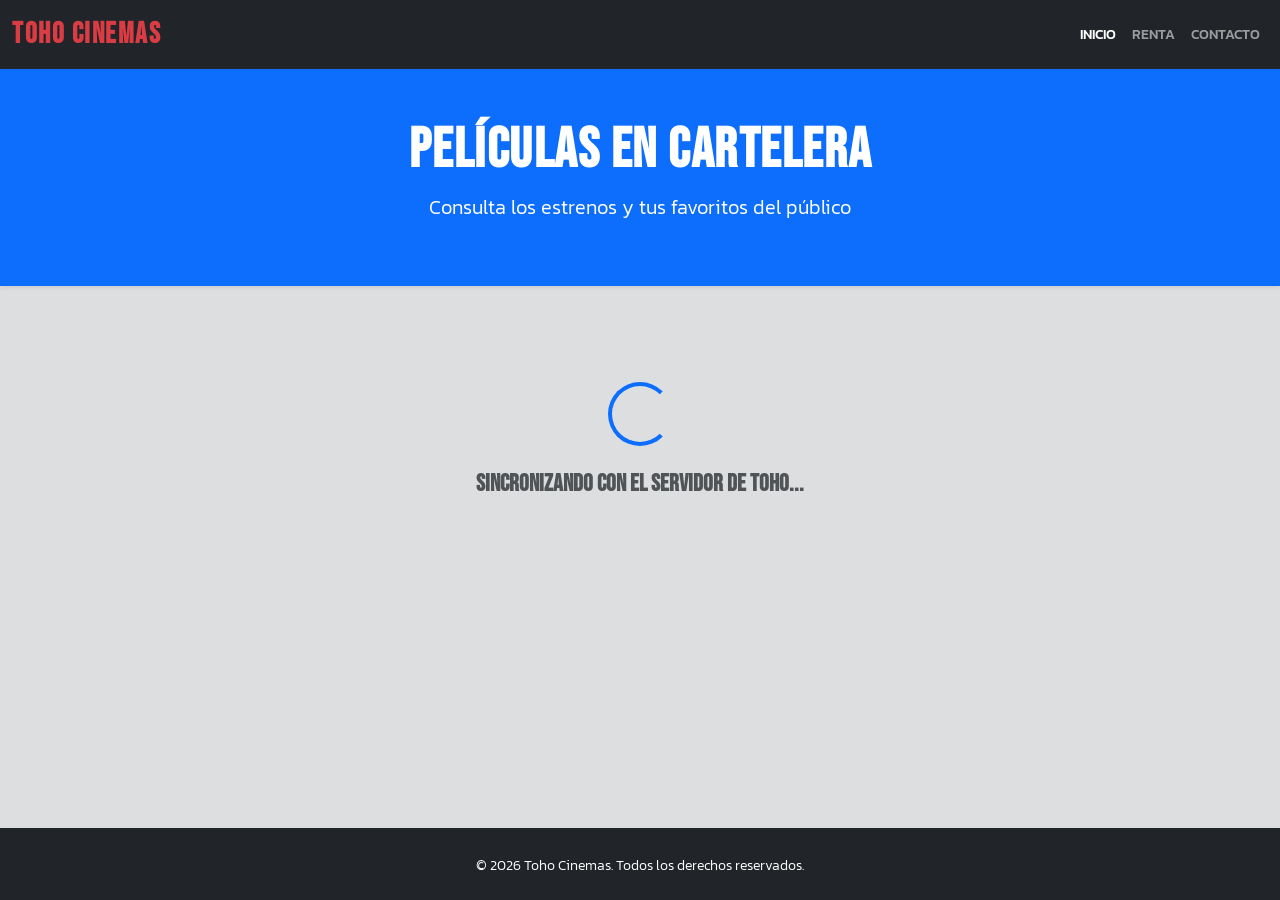
<file: index.html>
<!DOCTYPE html>
<html lang="es">
<head>
    <meta charset="UTF-8">
    <title>Toho Cinemas - Cartelera</title>
    <meta name="viewport" content="width=device-width, initial-scale=1">
    <link rel="preconnect" href="https://fonts.googleapis.com">
    <link rel="preconnect" href="https://fonts.gstatic.com" crossorigin>
    <link href="https://fonts.googleapis.com/css2?family=Bebas+Neue&family=Kanit:wght@300;400;600&display=swap" rel="stylesheet">
    <link href="https://cdn.jsdelivr.net/npm/bootstrap@5.3.2/dist/css/bootstrap.min.css" rel="stylesheet">
    <link rel="stylesheet" href="css/style.css">
</head>
<body class="d-flex flex-column min-vh-100">

    <nav class="navbar navbar-expand-lg navbar-dark bg-dark">
        <div class="container-fluid">
            <a class="navbar-brand fw-bold" href="#">TOHO CINEMAS</a>
            <div class="collapse navbar-collapse">
                <ul class="navbar-nav ms-auto">
                    <li class="nav-item"><a class="nav-link active" href="index.html">Inicio</a></li>
                    <li class="nav-item"><a class="nav-link" href="pages/renta.html">Renta</a></li>
                    <li class="nav-item"><a class="nav-link" href="pages/contacto.html">Contacto</a></li>
                </ul>
            </div>
        </div>
    </nav>

    <header class="bg-primary text-white text-center p-5 shadow-sm">
        <h1 class="display-4 fw-bold">Películas en Cartelera</h1>
        <p class="lead">Consulta los estrenos y tus favoritos del público</p>
    </header>

    <main class="container my-5 flex-grow-1">
        
        <div id="loading-spinner" class="text-center my-5">
            <div class="spinner-border text-primary" role="status" style="width: 4rem; height: 4rem;">
                <span class="visually-hidden">Cargando...</span>
            </div>
            <p class="mt-3 text-muted fw-bold">Sincronizando con el servidor de Toho...</p>
        </div>

        <div id="lista-peliculas" class="row">
            </div>
    </main>

    <footer class="bg-dark text-center text-white py-4 mt-auto">
        <small>&copy; 2026 Toho Cinemas. Todos los derechos reservados.</small>
    </footer>

    <script src="https://code.jquery.com/jquery-3.6.4.min.js"></script>
    <script src="https://cdn.jsdelivr.net/npm/bootstrap@5.3.2/dist/js/bootstrap.bundle.min.js"></script>
    <script src="js/app.js"></script>
    <div class="modal fade" id="modalTrailer" tabindex="-1" aria-hidden="true">
  <div class="modal-dialog modal-lg modal-dialog-centered">
    <div class="modal-content bg-dark border-0">
      <div class="modal-header border-0">
        <h5 class="modal-title text-white" id="tituloTrailer">Tráiler</h5>
        <button type="button" class="btn-close btn-close-white" data-bs-dismiss="modal" aria-label="Close"></button>
      </div>
      <div class="modal-body p-0">
        <div class="ratio ratio-16x9">
          <iframe id="iframeTrailer" src="" allowfullscreen></iframe>
        </div>
      </div>
    </div>
  </div>
</div>
</body>
</html>
</file>
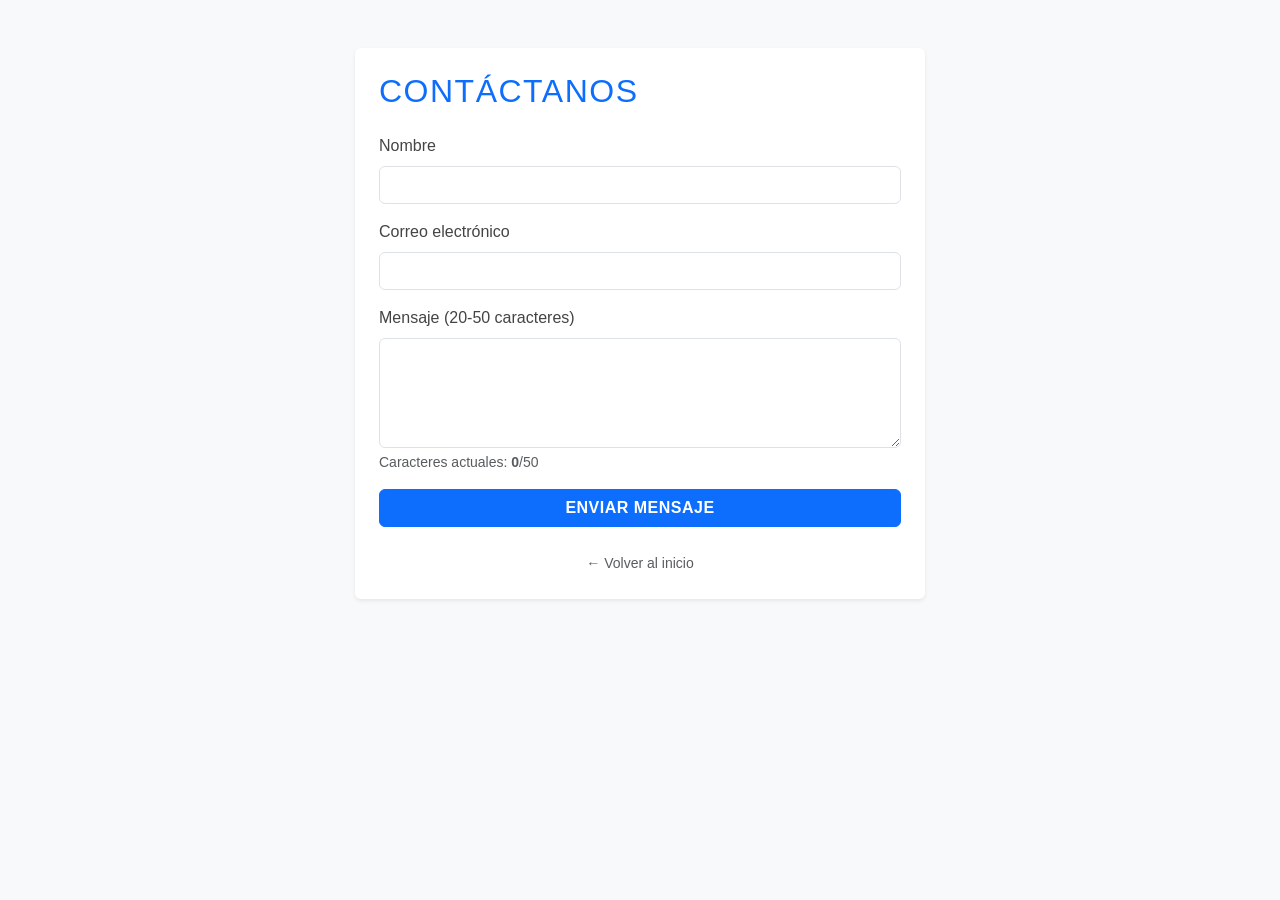
<file: pages/contacto.html>
<!DOCTYPE html>
<html lang="es">
<head>
  <meta charset="UTF-8">
  <title>Contacto - Toho Cinemas</title>
  <meta name="viewport" content="width=device-width, initial-scale=1">
  <link href="https://cdn.jsdelivr.net/npm/bootstrap@5.3.2/dist/css/bootstrap.min.css" rel="stylesheet">
  <link rel="stylesheet" href="../css/style.css">
</head>
<body class="bg-light">
  <div class="container py-5">
    <div class="row justify-content-center">
      <div class="col-md-6 bg-white p-4 shadow-sm rounded">
        <h2 class="mb-4 text-primary">Contáctanos</h2>
        <form id="form-contacto" novalidate>
          <div class="mb-3">
            <label for="nombre" class="form-label">Nombre</label>
            <input type="text" class="form-control" id="nombre" required>
            <div class="invalid-feedback">Por favor, ingresa tu nombre.</div>
          </div>

          <div class="mb-3">
            <label for="correo" class="form-label">Correo electrónico</label>
            <input type="email" class="form-control" id="correo" required>
            <div class="invalid-feedback">Ingresa un correo válido.</div>
          </div>

          <div class="mb-3">
            <label for="mensaje" class="form-label">Mensaje (20-50 caracteres)</label>
            <textarea 
              class="form-control" 
              id="mensaje" 
              rows="4" 
              minlength="20" 
              maxlength="50" 
              required
            ></textarea>
            <div class="invalid-feedback" id="mensaje-error">
              El mensaje debe tener entre 20 y 50 caracteres.
            </div>
            <div class="form-text">
              Caracteres actuales: <span id="contador-char" class="fw-bold">0</span>/50
            </div>
          </div>

          <button type="submit" class="btn btn-primary w-100">Enviar Mensaje</button>
          
          <div id="alerta" class="alert alert-success mt-3 d-none">
            ¡Mensaje enviado con éxito! Nos pondremos en contacto pronto.
          </div>
        </form>
        
        <div class="text-center mt-4">
            <a href="../index.html" class="text-decoration-none text-muted small">← Volver al inicio</a>
        </div>
      </div>
    </div>
  </div>

  <script src="https://code.jquery.com/jquery-3.6.4.min.js"></script>
  <script>
    $(function () {
        const $form = $('#form-contacto');
        const $mensaje = $('#mensaje');
        const $contador = $('#contador-char');

        //Contador de caracteres en tiempo real
        $mensaje.on('input', function () {
            const total = $(this).val().length;
            $contador.text(total);
            
            if (total < 20 || total > 50) {
                $contador.addClass('text-danger').removeClass('text-success');
            } else {
                $contador.addClass('text-success').removeClass('text-danger');
            }
        });

        // Evento de envío único
        $form.on('submit', function (e) {
            e.preventDefault();
            const form = this;
            const msgVal = $mensaje.val();

            if (msgVal.length < 20 || msgVal.length > 50) {
                $mensaje.addClass('is-invalid');
            } else {
                $mensaje.removeClass('is-invalid').addClass('is-valid');
            }

            if (form.checkValidity() && msgVal.length >= 20 && msgVal.length <= 50) {

                $('#alerta').removeClass('d-none').hide().fadeIn();
                
                setTimeout(() => {
                    $('#alerta').fadeOut(() => $(this).addClass('d-none'));
                }, 3000);

                form.reset();
                $contador.text(0).removeClass('text-success text-danger');
                $(form).removeClass('was-validated');
                $('.form-control').removeClass('is-valid is-invalid');
            } else {
                $(form).addClass('was-validated');
            }
        });
    });
  </script>
</body>
</html>
</file>
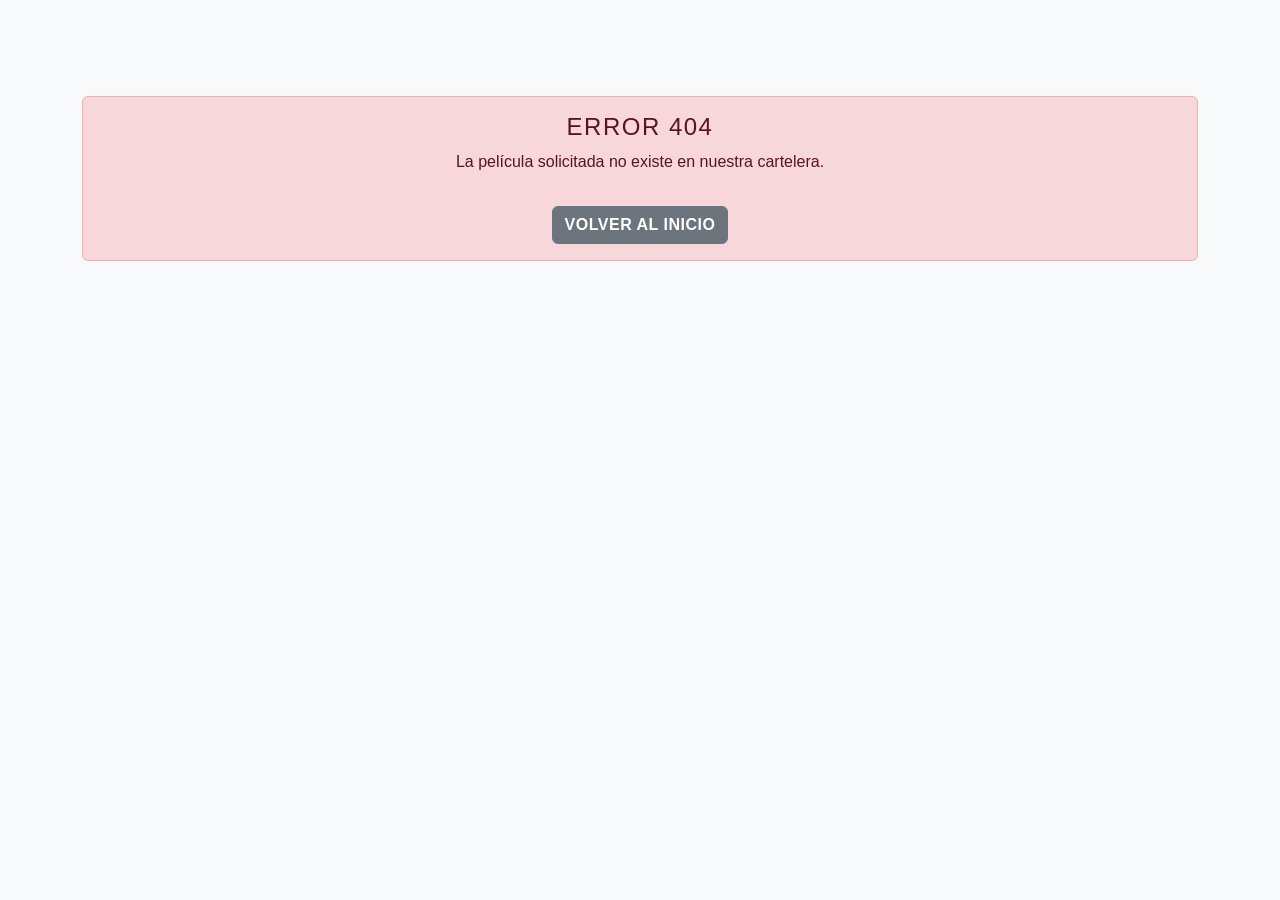
<file: pages/detalle.html>
<!DOCTYPE html>
<html lang="es">
<head>
  <meta charset="UTF-8" />
  <title>Detalle de Película - Toho Cinemas</title>
  <meta name="viewport" content="width=device-width, initial-scale=1" />
  <link href="https://cdn.jsdelivr.net/npm/bootstrap@5.3.2/dist/css/bootstrap.min.css" rel="stylesheet" />
  <link rel="stylesheet" href="../css/style.css">
</head>
<body class="bg-light">
  <div class="container py-5">
    <div class="text-center mb-4">
      <h2 id="titulo" class="mb-3 text-uppercase fw-bold text-primary"></h2>

      <div class="alert alert-info shadow-sm" role="alert">
        ¡Disfruta del tráiler oficial y conoce más sobre esta película!
      </div>

      <div class="ratio ratio-16x9 mb-4 shadow rounded overflow-hidden">
        <iframe id="trailer" src="" allowfullscreen></iframe>
      </div>
    </div>

    <div class="card mb-4 shadow border-0">
      <div class="row g-0">
        <div class="col-md-4">
          <img id="poster" src="" class="img-fluid rounded-start" alt="Poster de la película" />
        </div>
        <div class="col-md-8">
          <div class="card-body p-4">
            <h5 class="card-title fw-bold">Sinopsis</h5>
            <p id="sinopsis" class="card-text text-muted lead"></p>

            <hr>
            
            <div id="contenedor-badges">
                <span id="genero" class="badge bg-secondary p-2 mb-2"></span>
                </div>
          </div>
        </div>
      </div>
    </div>

    <div class="mt-5 mb-5">
      <div class="d-flex align-items-center mb-4 border-bottom pb-2">
        <h4 class="fw-bold mb-0">Opiniones de la Comunidad</h4>
        <span class="badge bg-dark ms-2">Fans Toho</span>
      </div>
      
      <div id="contenedor-resenas" class="row">
          </div>
    </div>

    <div class="text-center">
      <a href="../index.html" class="btn btn-outline-dark px-5 py-2 shadow-sm">Volver al inicio</a>
    </div>
  </div>

  <script src="https://code.jquery.com/jquery-3.6.4.min.js"></script>
  <script>
    $(function () {
      const urlParams = new URLSearchParams(window.location.search);
      const id = urlParams.get("id");

      // 1. Cargar datos de la película
      $.ajax({
        url: "../data/peliculas.json",
        method: "GET",
        dataType: "json",
        success: function (peliculas) {
          const peli = peliculas.find((p) => p.id == id);
          
          if (peli) {
            // Lógica de Precios y Categoría
            const hoy = new Date();
            const fechaE = new Date(peli.estreno);
            const esEstreno = (hoy - fechaE) / (1000 * 60 * 60 * 24) <= 30;
            const precio = esEstreno ? peli.precios.estreno : peli.precios.normal;
            const badgeClase = esEstreno ? 'bg-danger' : 'bg-primary';
            const badgeTexto = esEstreno ? 'ESTRENO' : 'REGULAR';

            // Inyectar datos principales
            $("#titulo").text(peli.titulo);
            $("#poster").attr("src", "../" + peli.imagen); 
            $("#sinopsis").text(peli.sinopsis);
            $("#trailer").attr("src", peli.trailer);
            $("#genero").text(peli.generos.join(" | "));

            // Inyectar info de precio y badge de estado
            $("#genero").after(`
              <span class="badge ${badgeClase} ms-2 p-2">${badgeTexto}</span>
              <div class="mt-4">
                <small class="text-muted d-block fw-bold">Precio de entrada:</small>
                <h3 class="text-success fw-bold">$${precio.toFixed(2)}</h3>
                <a href="renta.html" class="btn btn-success mt-2">Alquilar esta película</a>
              </div>
            `);

            // 2. Cargar reseñas relacionadas (Punto 7)
            cargarResenas(id);

          } else {
            mostrarError();
          }
        },
        error: function () {
          mostrarError();
        }
      });

      // Función específica para las reseñas filtradas por ID
      function cargarResenas(peliId) {
        $.ajax({
          url: "../data/resenas.json",
          method: "GET",
          dataType: "json",
          success: function (resenas) {
            // Filtrar las reseñas que coincidan con el ID de la película actual
            const filtradas = resenas.filter(r => r.peliId == peliId);
            let html = "";

            if (filtradas.length > 0) {
              filtradas.forEach(r => {
                // Generar estrellas visuales
                let estrellas = '<span class="text-warning">' + "★".repeat(r.estrellas) + "</span>" + 
                                '<span class="text-muted">' + "☆".repeat(5 - r.estrellas) + "</span>";
                
                html += `
                  <div class="col-md-6 mb-3">
                    <div class="card h-100 border-0 shadow-sm bg-white">
                      <div class="card-body">
                        <div class="mb-2">${estrellas}</div>
                        <h6 class="fw-bold mb-1">${r.usuario}</h6>
                        <p class="small text-muted mb-0 italic" style="font-style: italic;">"${r.comentario}"</p>
                      </div>
                    </div>
                  </div>`;
              });
            } else {
              // Caso para películas sin reseñas (ej. ID 8)
              html = `
                <div class="col-12 text-center py-5 bg-white rounded shadow-sm">
                  <p class="text-muted mb-0">Aún no hay reseñas para esta película.</p>
                  <p class="fw-bold text-primary">¡Sé el primero en compartir tu opinión!</p>
                </div>`;
            }
            $("#contenedor-resenas").html(html);
          },
          error: function() {
            $("#contenedor-resenas").html('<p class="text-danger">No se pudieron cargar las reseñas.</p>');
          }
        });
      }

      function mostrarError() {
        $(".container").html(`
          <div class="alert alert-danger text-center my-5" role="alert">
            <h4 class="alert-heading">Error 404</h4>
            <p>La película solicitada no existe en nuestra cartelera.</p>
            <a href="../index.html" class="btn btn-secondary mt-3">Volver al inicio</a>
          </div>
        `);
      }
    });
  </script>
</body>
</html>
</file>
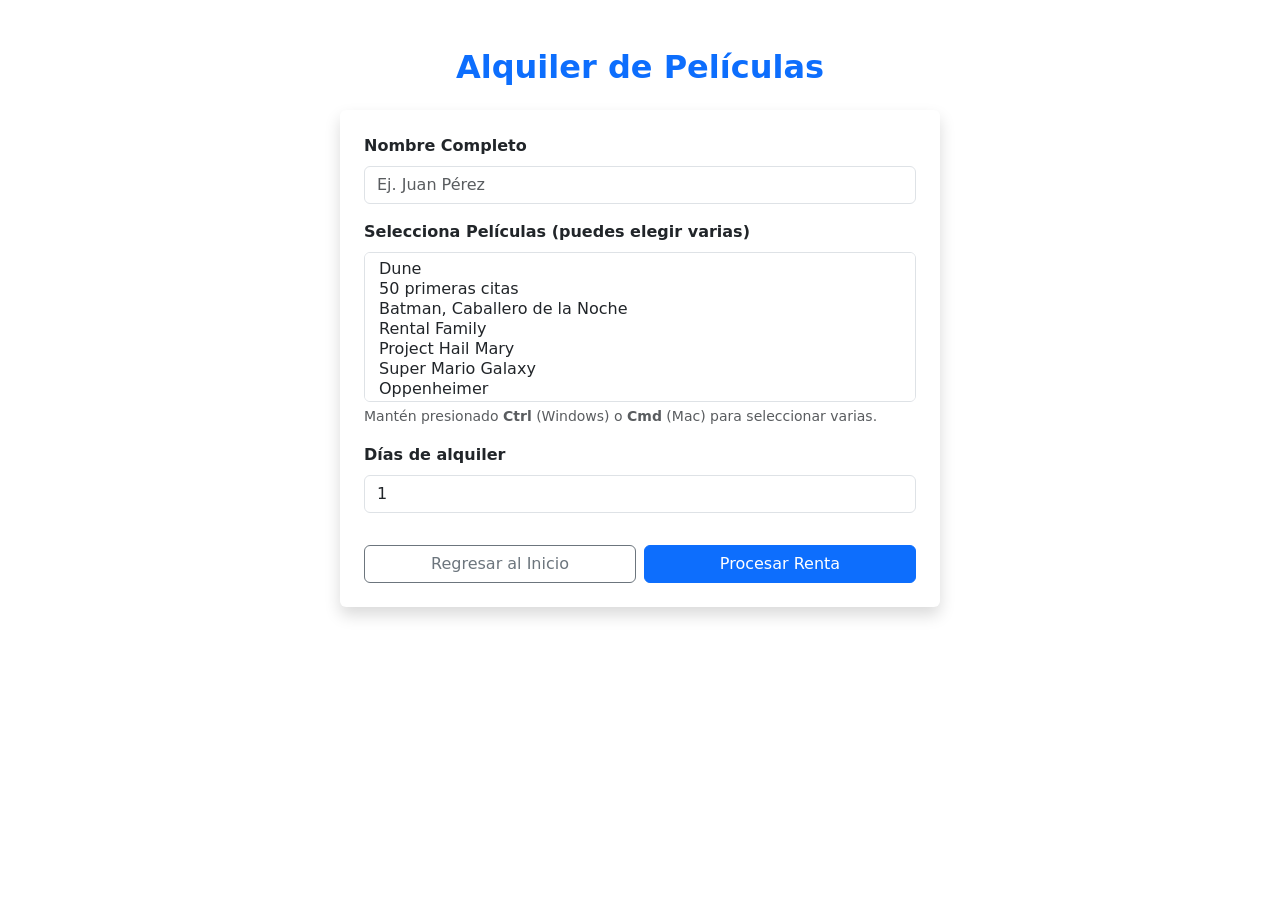
<file: pages/renta.html>
<!DOCTYPE html>
<html lang="es">
<head>
    <meta charset="UTF-8">
    <title>Renta - Toho Cinemas</title>
    <link href="https://cdn.jsdelivr.net/npm/bootstrap@5.3.2/dist/css/bootstrap.min.css" rel="stylesheet">
</head>
<body>
    <div class="container py-5">
        <h2 class="text-center mb-4 text-primary fw-bold">Alquiler de Películas</h2>
        
        <form id="form-renta" class="card p-4 shadow border-0 mx-auto" style="max-width: 600px;">
            <div class="mb-3">
                <label class="form-label fw-bold">Nombre Completo</label>
                <input type="text" id="cliente" class="form-control" placeholder="Ej. Juan Pérez" required>
            </div>

            <div class="mb-3">
                <label class="form-label fw-bold">Selecciona Películas (puedes elegir varias)</label>
                <select id="peliculas-seleccion" class="form-select" multiple style="height: 150px;" required>
                    </select>
                <small class="text-muted d-block mt-1">
                    <i class="bi bi-info-circle"></i> Mantén presionado <strong>Ctrl</strong> (Windows) o <strong>Cmd</strong> (Mac) para seleccionar varias.
                </small>
            </div>

            <div class="mb-3">
                <label class="form-label fw-bold">Días de alquiler</label>
                <input type="number" id="dias" class="form-control" min="1" value="1" required>
            </div>

            <div class="d-flex gap-2 mt-3">
                <a href="../index.html" class="btn btn-outline-secondary w-50">Regresar al Inicio</a>
                <button type="submit" class="btn btn-primary w-50">Procesar Renta</button>
            </div>
        </form>
    </div>

    <div class="modal fade" id="modalRenta" tabindex="-1" aria-hidden="true">
        <div class="modal-dialog modal-dialog-centered">
            <div class="modal-content">
                <div class="modal-header bg-primary text-white">
                    <h5 class="modal-title">Resumen de Alquiler</h5>
                    <button type="button" class="btn-close btn-close-white" data-bs-dismiss="modal"></button>
                </div>
                <div id="modal-body-renta" class="modal-body">
                    </div>
                <div class="modal-footer">
                    <button type="button" class="btn btn-danger" data-bs-dismiss="modal">Corregir Selección</button>
                    <button type="button" class="btn btn-success" onclick="confirmarYLimpiar()">Confirmar Pago</button>
                </div>
            </div>
        </div>
    </div>

    <script src="https://code.jquery.com/jquery-3.6.4.min.js"></script>
    <script src="https://cdn.jsdelivr.net/npm/bootstrap@5.3.2/dist/js/bootstrap.bundle.min.js"></script>
    <script src="../js/renta.js"></script> 
    
    <script>
        // Función para el botón de Confirmar del Modal
        function confirmarYLimpiar() {
            alert("¡Transacción Exitosa! Disfruta tus películas en Toho Cinemas.");
            $("#form-renta")[0].reset();
            const modalElement = document.getElementById('modalRenta');
            const modalInstance = bootstrap.Modal.getInstance(modalElement);
            modalInstance.hide();
        }
    </script>
</body>
</html>
</file>
<file: css/style.css>
body {
    font-family: 'Kanit', sans-serif;
    background-color: #dddedf; 
    color: #444444;
    font-weight: 300;
}

h1, h2, h3, h4, h5, .navbar-brand, .card-title, #peli-titulo {
    font-family: 'Bebas Neue', sans-serif;
    letter-spacing: 1.5px;
    text-transform: uppercase;
}

.navbar-brand {
    font-size: 1.8rem;
    color: #da3c44 !important;
}

.nav-link {
    font-weight: 500;
    text-transform: uppercase;
    font-size: 0.9rem;
}

.card-title {
    font-size: 1.4rem;
    margin-bottom: 0.5rem;
}

.card {
    border-radius: 10px;
    transition: transform 0.3s ease, box-shadow 0.3s ease;
}

.card:hover {
    transform: translateY(-5px);
    box-shadow: 0 10px 20px rgba(0,0,0,0.15) !important;
}

.btn {
    font-family: 'Kanit', sans-serif;
    font-weight: 600;
    text-transform: uppercase;
    letter-spacing: 0.5px;
}
</file>
